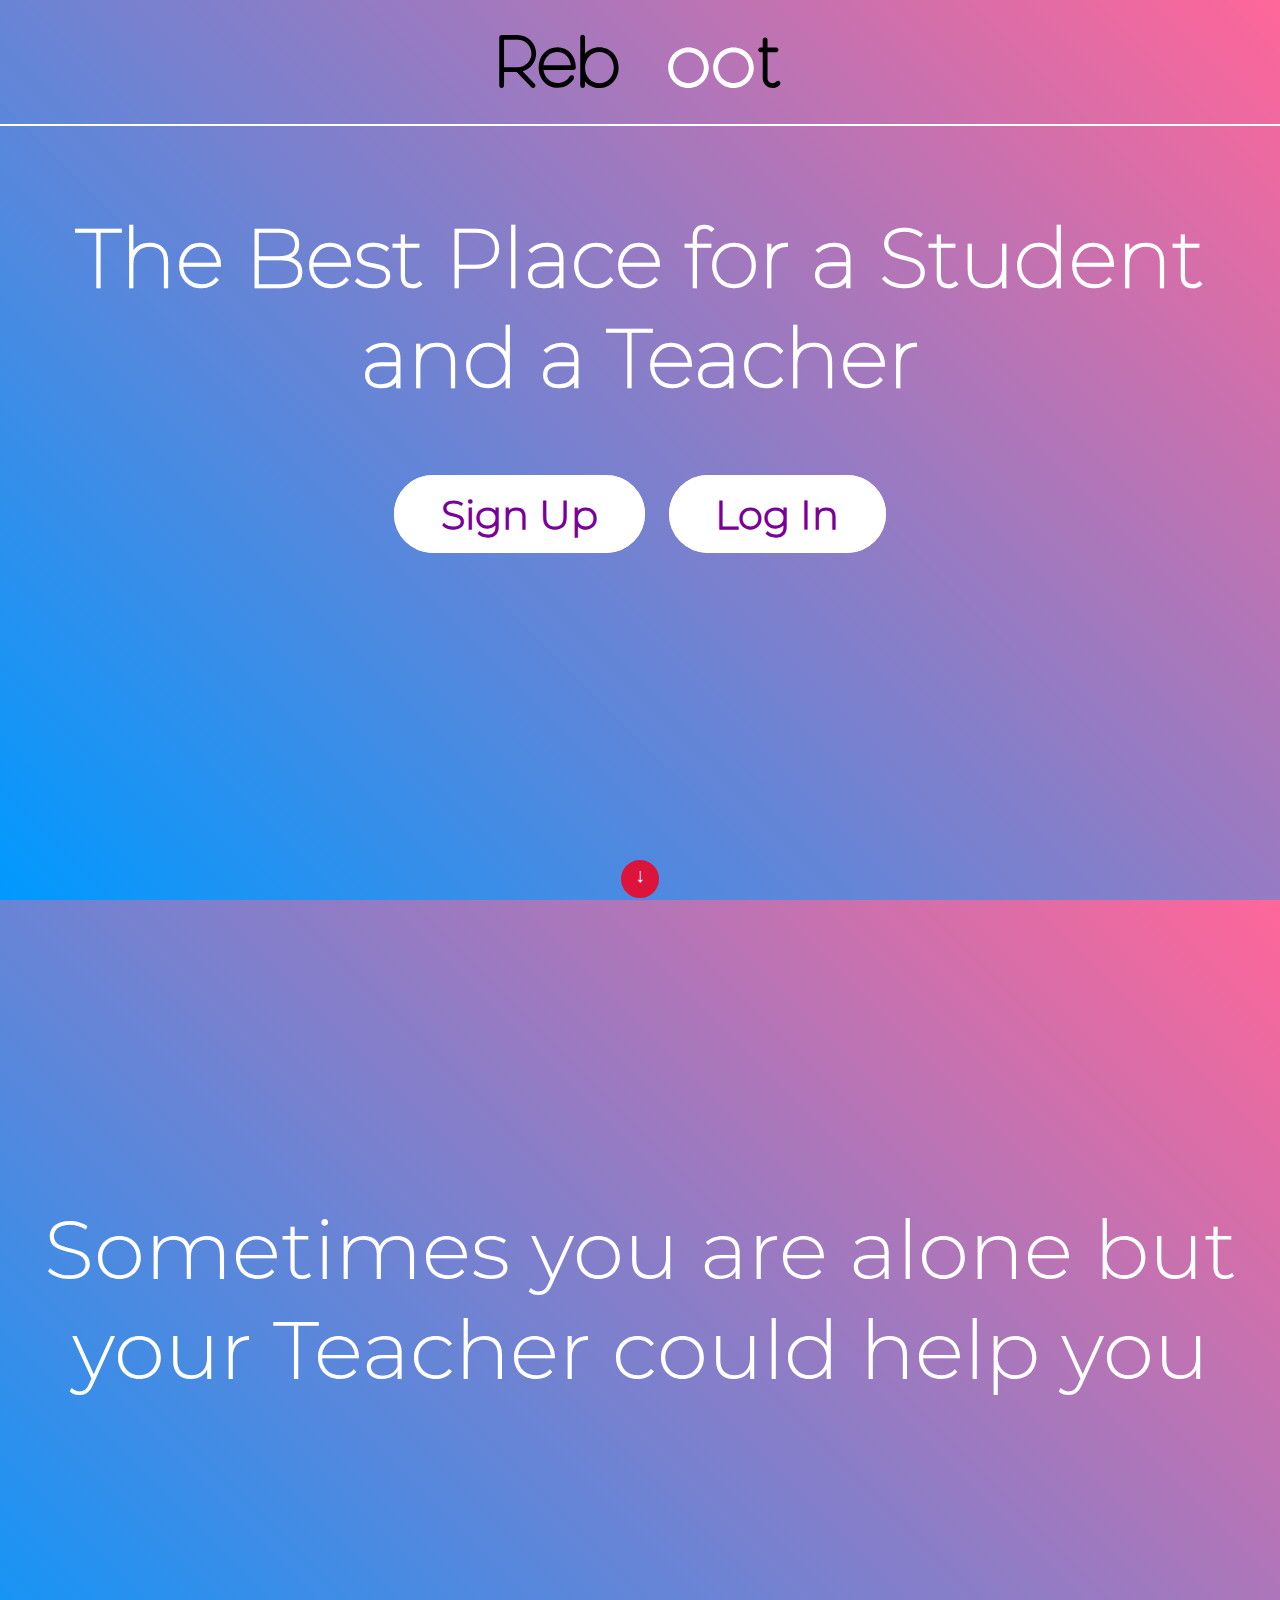
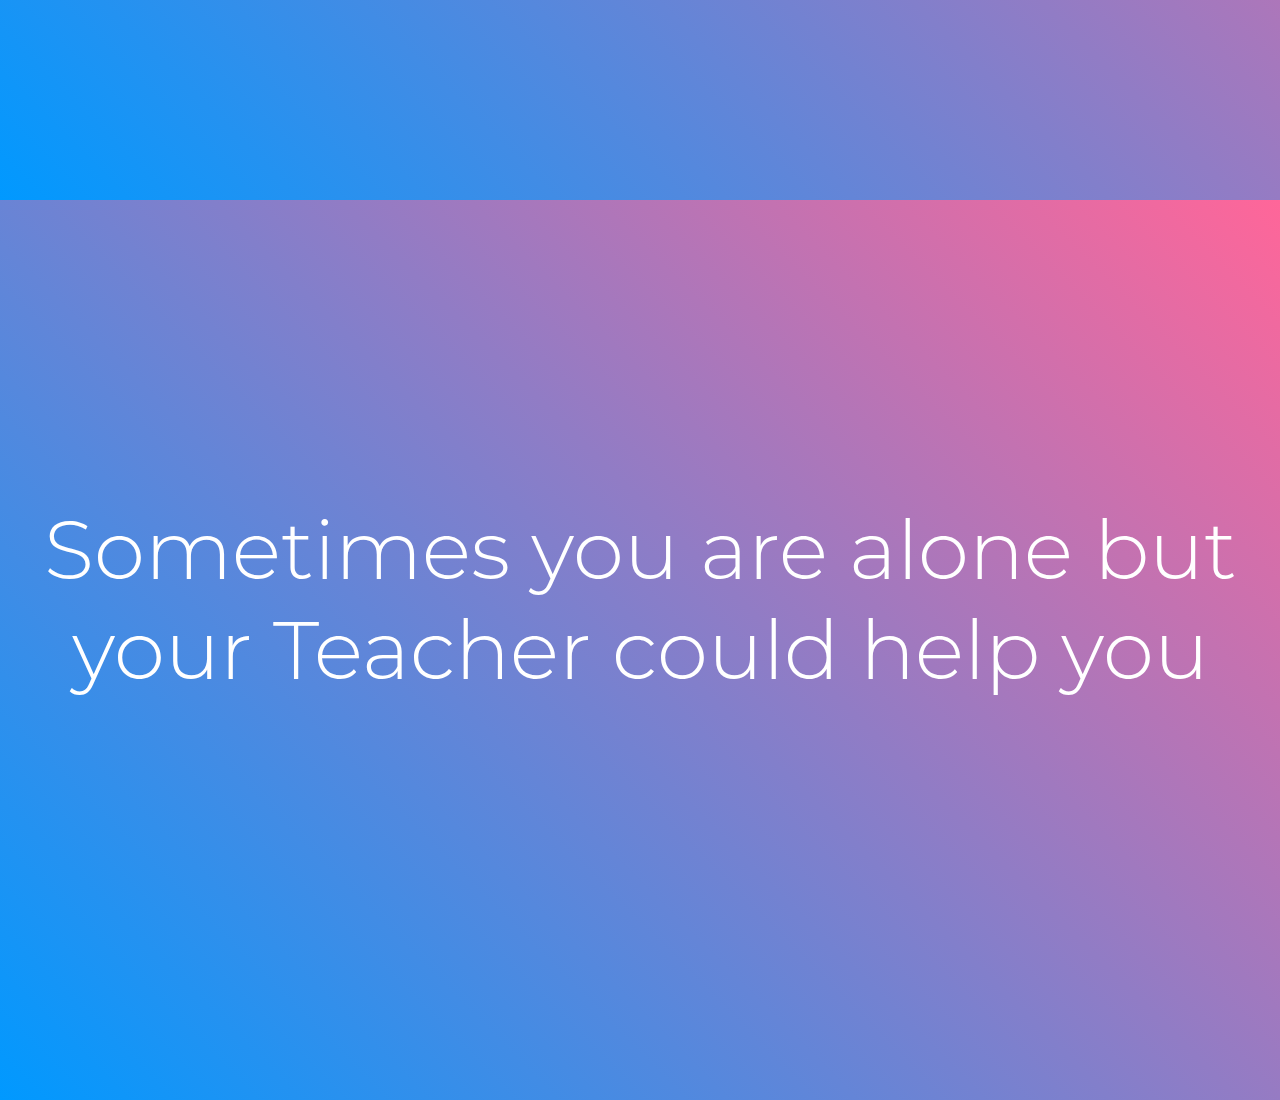
<file: reboot/index.html>
<!DOCTYPE html>
<!--
To change this license header, choose License Headers in Project Properties.
To change this template file, choose Tools | Templates
and open the template in the editor.
-->
<html>

<head>
    <script>
        function scroll() {
            var h = window.innerHeight;
            window.scrollBy(0, h);
        }

    </script>
    <style>
        .next {
            text-decoration: none;
            border-radius: 50%;
            width: 100%;
            height: 40px;
            position: fixed;
            bottom: 0;


        }

        .cir {
            text-decoration: none;
            font-size: 20px;
            padding: 2px;
            color: white;
            border-radius: 50%;
            width: 30px;
            height: 30px;
            background: crimson;
            border: 2px solid crimson;
            cursor: pointer;

        }

        .page {
            height: 100vh;
        }

        .content {

            width: 100%;
            height: 100%;
            color: white;
            font-family: montser2;
            font-size: 82px;

        }

        .content2 {
            font-family: montser;
            text-align: center;


            width: 100%;
            height: 100%;
            color: white;

            font-size: 82px;
        }

        .con {}


        @font-face {
            src: url(montserrat/Montserrat-Light.otf);
            font-family: montser;
        }

        @font-face {
            src: url(montserrat/Montserrat-Thin.otf);
            font-family: montser2;
        }

        @font-face {
            src: url(moon/Moon2.0-Regular.otf);
            font-family: moon;
        }

        body,
        html {
            height: 100%;
            margin: 0;
            animation: changecol 24s infinite;
            background: linear-gradient( 45deg, #0099ff, #ff6699);
        }

        .header {
            font-family: moon;
            text-align: center;
            font-size: 75px;
            padding: 1%;

        }

        .tiles {
            max-width: 10%;
            max-height: 16%;
            border: 2px solid white;
            font-family: montser;
            font-size: 40px;
            transition: all 0.2s ease;
            padding-top: 1%;
            padding-bottom: 1%;
            padding-left: 3.5%;
            padding-right: 3.5%;
            border-radius: 45px;
            color: #7a0099;
            background: white;
            z-index: 0;
            font-weight: bold;

        }

        .tiles:hover {
            background: #7a0099;
            color: white;
            border: 2px solid #7a0099;
        }

        @media screen and (max-width:640px) {
            .tiles {
                max-width: 8%;
                max-height: 3%;
                border: 2px solid white;
                font-family: montser;
                font-size: 28px;
                transition: all 0.3s ease;
                padding-top: 1%;
                padding-bottom: 1%;
                padding-left: 5%;
                padding-right: 5%;
                border-radius: 45px;
                color: #7a0099;
                background: white;
                z-index: 0;


            }
            .content2 {
                font-family: montser;
                text-align: center;


                width: 100%;
                height: 100%;
                color: white;

                font-size: 45px;
            }
            .content {

                width: 100%;
                height: 50%;
                color: white;
                font-family: montser2;
                font-size: 55px;

            }
            .header {
                font-family: moon;
                text-align: center;
                font-size: 55px;

            }
        }

        @media screen and (max-width:360px) {
            .tiles {
                max-width: 8%;
                max-height: 3%;
                border: 2px solid white;
                font-family: montser;
                font-size: 20px;
                transition: all 0.3s ease;
                padding-top: 1%;
                padding-bottom: 1%;
                padding-left: 7%;
                padding-right: 7%;
                border-radius: 45px;
                color: #7a0099;
                background: white;
                z-index: 0;

            }
            .content {

                width: 100%;
                height: 50%;
                color: white;
                font-family: montser2;
                font-size: 40px;

            }
            .header {
                font-family: moon;
                text-align: center;
                font-size: 50px;


            }
        }

    </style>

    <title>Reboot</title>
    <meta charset="UTF-8">
    <meta name="viewport" content="width=device-width, initial-scale=1.0">
</head>

<body>
    <div class="page">
        <div class=header>Reb
            <font color=white>oo</font>t</div>
        <hr color=white>

        <center>
            <p class="content">
                <b>The Best Place for a Student and a Teacher</b>
            </p>
            <center>
                <span class="tiles">Sign Up</span> &nbsp;&nbsp;&nbsp;&nbsp;
                <span class="tiles">Log In</span>

            </center>


        </center>
        <div onclick="scroll()" class="next">
            <center>
                <div class="cir">&darr;</div>
            </center>
        </div>
    </div>
    <div class="page" id="c1">

        <div class=content2>
            <br><br><br> Sometimes you are alone but your Teacher could help you

        </div>



    </div>


    <div class=content2>
        <br><br><br> Sometimes you are alone but your Teacher could help you

    </div>



    
</body>

</html>
</file>
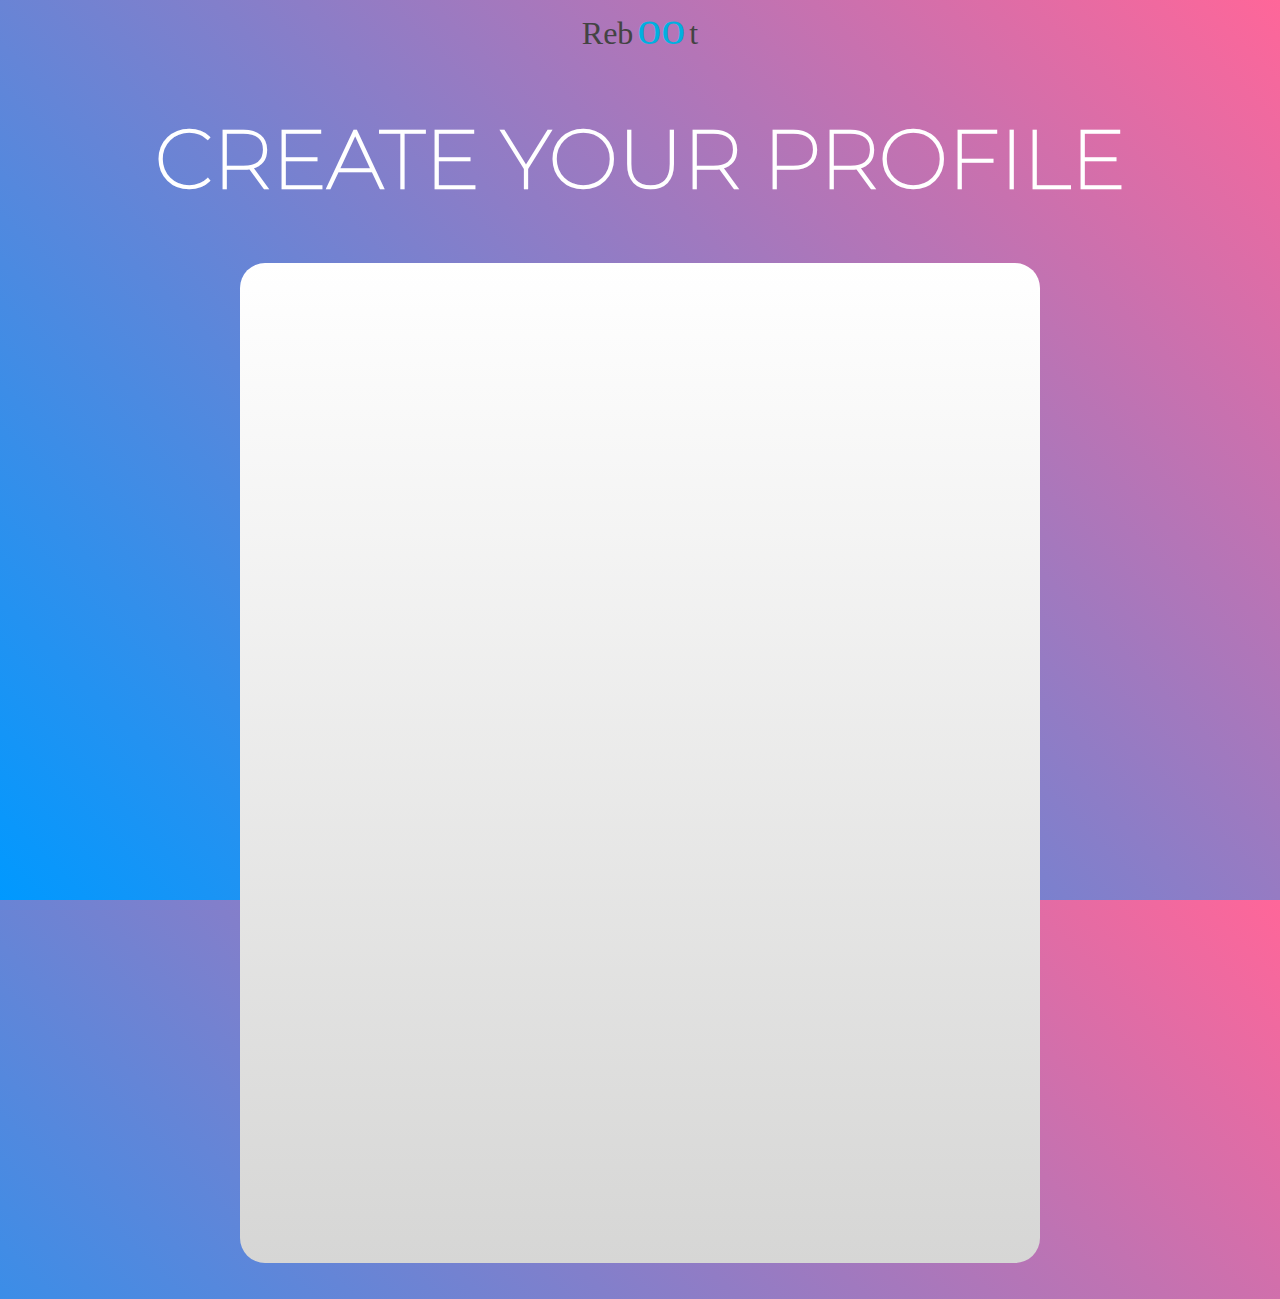
<file: reboot/form.html>
<html>

<head>
    <title>
    </title>
    <style>
         .next{
         text-decoration: none;
         border-radius: 50%;
         width: 100%;
         height: 40px;
         position:fixed;
         bottom: 0;
        
         
     }
       .next2{
         text-decoration: none;
         border-radius: 50%;
         width: 100%;
         height: 40px;
        
         float:right;
    
     }
     .cir{
         text-decoration: none;
        font-size:20px;
         padding:2px;
         color:white;
         border-radius: 50%;
         width: 30px;
         height: 30px;
         background:crimson;
         border: 2px solid crimson;
         cursor:pointer;
         
     }
     .page{
         height:100vh;
     }
.content{
    
    width: 100%;
    height: 100%;
   color:white;
     font-family: montser2;
     font-size: 82px;
    
}
    .content2 {
        font-family: montser;
        text-align: center;
        
        
        width: 100%;
    height: 100%;
       color:white;
     
     font-size: 82px;
    }
    .con{
      
    }

    
    @font-face {
        src:url(montserrat/Montserrat-Light.otf);
        font-family:montser;
    }
       @font-face {
        src:url(montserrat/Montserrat-Thin.otf);
        font-family:montser2;
    }
           @font-face {
        src:url(moon/Moon2.0-Regular.otf);
        font-family:moon;
    }
    body,html{
        height:100%;
        margin:0;
        animation : changecol 24s infinite;
        background: linear-gradient( 45deg,#0099ff,#ff6699);
    }
    .header {
        font-family: moon;
        text-align: center;
        font-size: 75px;
        padding:1%;
        
    }
    .tiles {
        max-width: 10%;
        max-height: 16%;
        border: 2px solid white;  
        font-family: montser;
        font-size: 40px;   
        transition: all 0.2s ease;
        padding-top: 1%;
        padding-bottom: 1%;
        padding-left:3.5%;
        padding-right:3.5%;
        border-radius: 45px;
        color:#7a0099;
        background:white;
        z-index: 0;
        font-weight: bold;
        
    }
.tiles:hover{
    background:#7a0099;
    color:white;
     border: 2px solid #7a0099; 
}
    @media screen and (max-width:640px){
         .tiles {
        max-width: 8%;
        max-height: 3%;
        border: 2px solid white;  
        font-family: montser;
        font-size: 28px;   
        transition: all 0.3s ease;
        padding-top: 1%;
        padding-bottom: 1%;
        padding-left:5%;
        padding-right:5%;
        border-radius: 45px;
        color:#7a0099;
        background:white;
        z-index: 0;
       
        
    }
    .content2 {
        font-family: montser;
        text-align: center;
        
        
        width: 100%;
    height: 100%;
       color:white;
     
     font-size:40px;
    }
    .content{
    
    width: 100%;
    height: 50%;
   color:white;
     font-family: montser2;
     font-size: 55px;

}
      .header {
        font-family: moon;
        text-align: center;
        font-size: 55px;
   
    }
    }
    @media screen and (max-width:360px){
         .tiles {
        max-width: 8%;
        max-height: 3%;
        border: 2px solid white;  
        font-family: montser;
        font-size: 20px;   
        transition: all 0.3s ease;
        padding-top: 1%;
        padding-bottom: 1%;
        padding-left:7%;
        padding-right:7%;
        border-radius: 45px;
        color:#7a0099;
        background:white;
        z-index: 0;
        
    }
        .content{
    
    width: 100%;
    height: 50%;
   color:white;
     font-family: montser2;
     font-size: 40px;

}
         .header {
        font-family: moon;
        text-align: center;
        font-size: 50px;
        
   
    }
    }
        .profilepic {
            height: 100px;
            width: 100px;
            border-radius: 100px 100px 100px 100px;
            background: linear-gradient(#5ed6e6, #e5e5e5);
            display: inline-block;
        }

        .card {

            background: linear-gradient(#96caf0, #f28cd7);
            height: 150px;
            width: 1200px;
            border-radius: 25px 25px 25px 25px;
        }

        .cardbutton1 {
            background: linear-gradient(#ffffff, #d6d6d5);
            height: 1000px;
            width: 800px;
            border-radius: 25px 25px 25px 25px;
            display: inline-block;
        }

        .inbtn {
            border-radius: 50px 50px 50px 50px;
            background: #ebe9e9;
            width: 200px;
            height: 50px;
            transition: all 0.2s ease;

        }

        .inbtn:hover {
            box-shadow: 0px 0px 50px 0px white;

        }

    </style>

</head>


<body style="background: linear-gradient(45deg,#0099ff,#ff6699);">

    <center>
        <font face="caviar dreams" size="6" color="#434343">Reb</font>
        <font face="caviar dreams" size="7" color="sky blue">oo</font>
        <font face="caviar dreams" size="6" color="#434343">t</font>
        <br><br><br><br>
        <font class=content><b>CREATE YOUR PROFILE</b></font>
        <br><br><br><br>
        <div class="cardbutton1"></div>
        <br><br><br>




    </center>

</body>

</html>
</file>
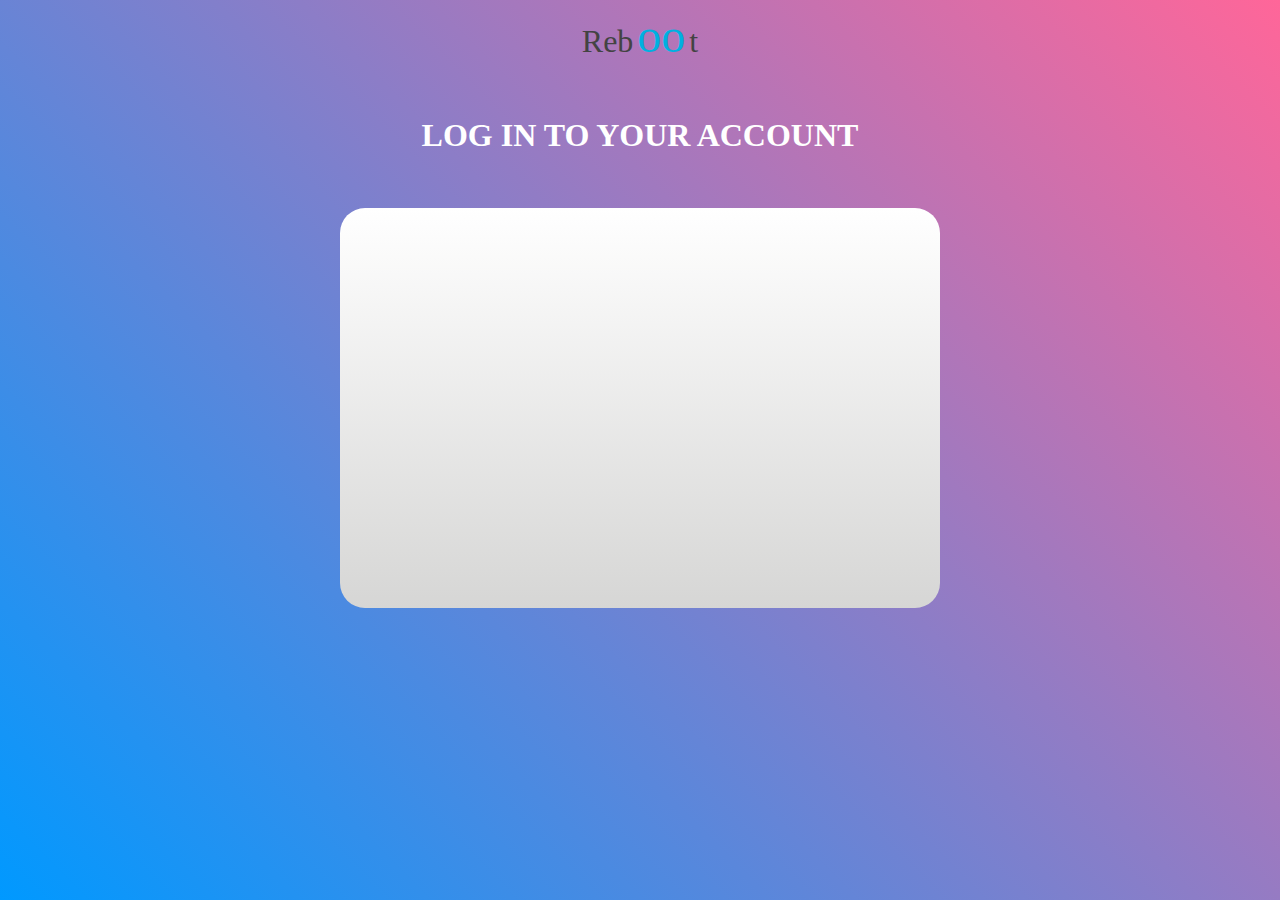
<file: reboot/login.html>
<html>

<head>
    <title>
    </title>
    <style>
        .profilepic {
            height: 100px;
            width: 100px;
            border-radius: 100px 100px 100px 100px;
            background: linear-gradient(#5ed6e6, #e5e5e5);
            display: inline-block;
        }

        .card {

            background: linear-gradient(#96caf0, #f28cd7);
            height: 150px;
            width: 1200px;
            border-radius: 25px 25px 25px 25px;
        }

        .cardbutton1 {
            background: linear-gradient(#ffffff, #d6d6d5);
            height: 400px;
            width: 600px;
            border-radius: 25px 25px 25px 25px;
            display: inline-block;
        }

        .inbtn {
            border-radius: 50px 50px 50px 50px;
            background: #ebe9e9;
            width: 200px;
            height: 50px;
            transition: all 0.2s ease;

        }

        .inbtn:hover {
            box-shadow: 0px 0px 50px 0px white;

        }

    </style>

</head>


<body style="background: linear-gradient(45deg,#0099ff,#ff6699);">

    <center>
        <font face="caviar dreams" size="6" color="#434343">Reb</font>
        <font face="caviar dreams" size="7" color="sky blue">oo</font>
        <font face="caviar dreams" size="6" color="#434343">t</font>
        <br><br><br><br>
        <font face="caviar dreams" size="6" color="#ffffff"><b>LOG IN TO YOUR ACCOUNT</b></font>
        <br><br><br><br>
        <div class="cardbutton1"></div>
        <br><br><br>




    </center>

</body>

</html>
</file>
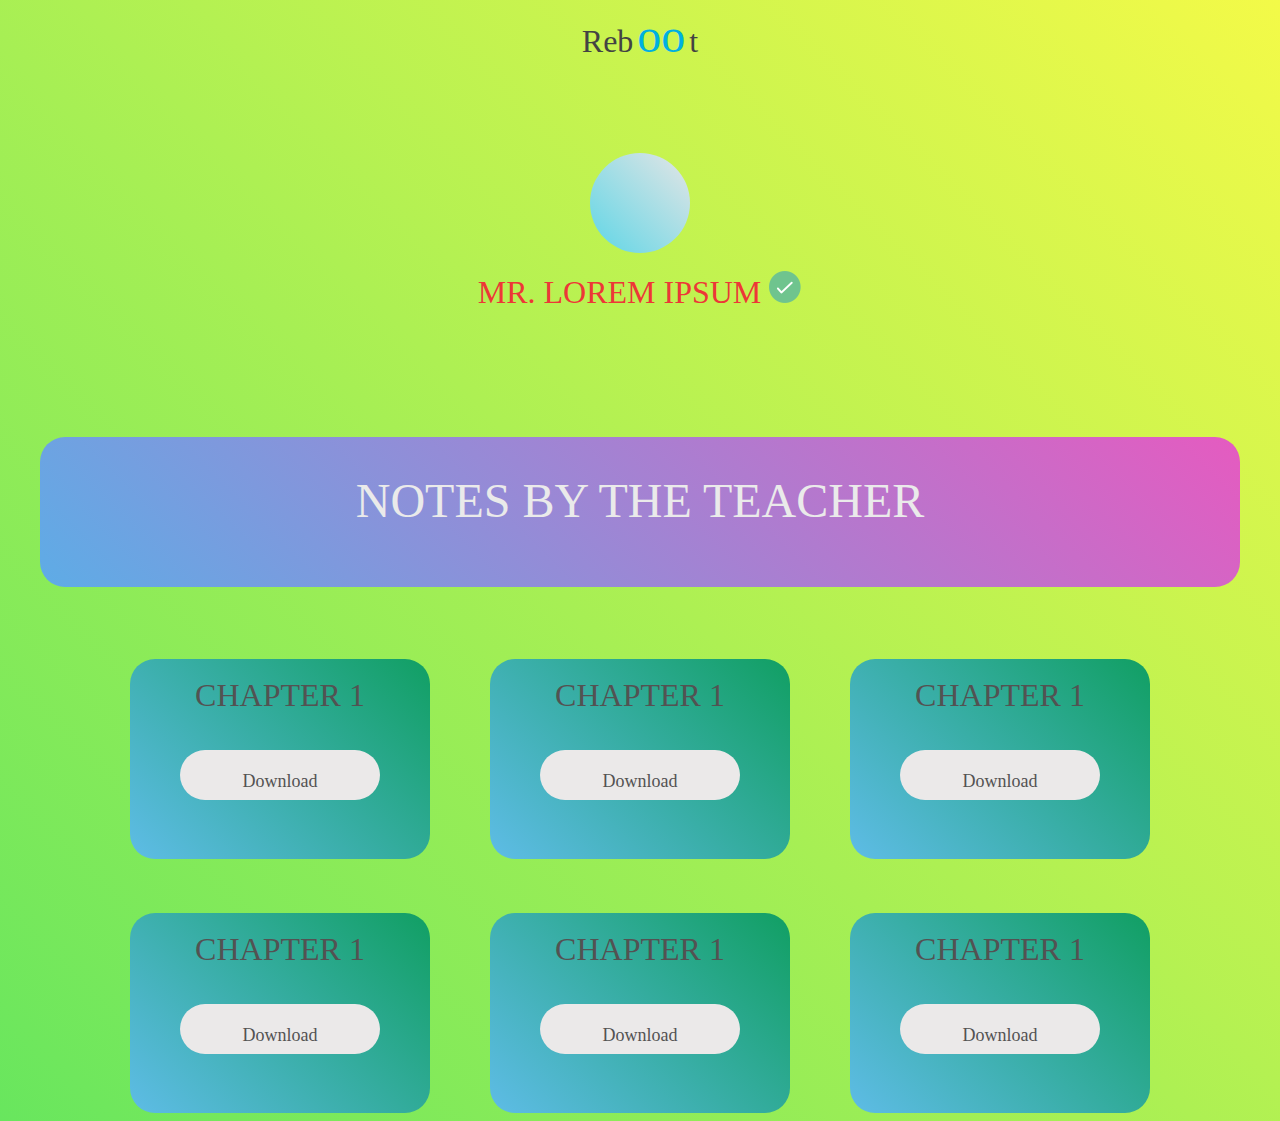
<file: reboot/note.html>
<html>

<head>
    <title>
    </title>
    <style>
        .profilepic {
            height: 100px;
            width: 100px;
            border-radius: 100px 100px 100px 100px;
            background: linear-gradient(45deg, #5ed6e6, #e5e5e5);
            display: inline-block;
        }

        .card {

            background: linear-gradient(45deg, #5eace6, #e55bc0);
            height: 150px;
            width: 1200px;
            border-radius: 25px 25px 25px 25px;
        }

        .cardbutton1 {
            background: linear-gradient(45deg, #68e65e, #f09325);
            height: 200px;
            width: 300px;
            border-radius: 25px 25px 25px 25px;
            display: inline-block;
        }

        .cardbutton2 {
            background: linear-gradient(45deg, #5ebce6, #119f63);
            height: 200px;
            width: 300px;
            border-radius: 25px 25px 25px 25px;
            display: inline-block;
        }

        .cardbutton3 {
            background: linear-gradient(45deg, #eb5198, #2b9cc6);
            height: 200px;
            width: 300px;
            border-radius: 25px 25px 25px 25px;
            display: inline-block;
        }

        .inbtn {
            border-radius: 50px 50px 50px 50px;
            background: #ebe9e9;
            width: 200px;
            height: 50px;
            transition: all 0.2s ease;

        }

        .inbtn:hover {
            box-shadow: 0px 0px 50px 0px white;

        }

    </style>

</head>


<body style="background: linear-gradient(45deg,#68e65e,#f3fa48);">

    <center>
        <font face="caviar dreams" size="6" color="#434343">Reb</font>
        <font face="caviar dreams" size="7" color="sky blue">oo</font>
        <font face="caviar dreams" size="6" color="#434343">t</font>
        <br><br><br><br><br><br>
        <div class="profilepic"></div><br><br>
        <font face="caviar dreams" size="6" color="#ed3737">MR. LOREM IPSUM</font>&nbsp;&nbsp;<img src="tick.png"><br><br><br><br><br><br><br><br>
        <div class="card">
            <center><br><br>
                <font face="Caviar dreams" size="7" color="#eaeaea">NOTES BY THE TEACHER</font>
            </center>
        </div>
        <br><br><br><br>

        <div class="cardbutton2"><br>
            <font face="century gothic" size="6" color="#535252">CHAPTER 1</font><br><br><br>
            <div class="inbtn">
                <font face="century gothic" size="4" color="#535252" style="text-decoration:none"><br>Download</font>
            </div>
        </div>&nbsp;&nbsp;&nbsp;&nbsp;&nbsp;&nbsp;&nbsp;&nbsp;&nbsp;&nbsp;&nbsp;&nbsp;&nbsp;&nbsp;
        <div class="cardbutton2"><br>
            <font face="century gothic" size="6" color="#535252">CHAPTER 1</font><br><br><br>
            <div class="inbtn">
                <font face="century gothic" size="4" color="#535252"><br>Download</font>
            </div>
        </div>&nbsp;&nbsp;&nbsp;&nbsp;&nbsp;&nbsp;&nbsp;&nbsp;&nbsp;&nbsp;&nbsp;&nbsp;&nbsp;&nbsp;
        <div class="cardbutton2"><br>
            <font face="century gothic" size="6" color="#535252">CHAPTER 1</font><br><br><br>
            <div class="inbtn">
                <font face="century gothic" size="4" color="#535252"><br>Download</font>
            </div>
        </div>
        <br><br><br><br>
        <div class="cardbutton2"><br>
            <font face="century gothic" size="6" color="#535252">CHAPTER 1</font><br><br><br>
            <div class="inbtn">
                <font face="century gothic" size="4" color="#535252" style="text-decoration:none"><br>Download</font>
            </div>
        </div>&nbsp;&nbsp;&nbsp;&nbsp;&nbsp;&nbsp;&nbsp;&nbsp;&nbsp;&nbsp;&nbsp;&nbsp;&nbsp;&nbsp;
        <div class="cardbutton2"><br>
            <font face="century gothic" size="6" color="#535252">CHAPTER 1</font><br><br><br>
            <div class="inbtn">
                <font face="century gothic" size="4" color="#535252"><br>Download</font>
            </div>
        </div>&nbsp;&nbsp;&nbsp;&nbsp;&nbsp;&nbsp;&nbsp;&nbsp;&nbsp;&nbsp;&nbsp;&nbsp;&nbsp;&nbsp;
        <div class="cardbutton2"><br>
            <font face="century gothic" size="6" color="#535252">CHAPTER 1</font><br><br><br>
            <div class="inbtn">
                <font face="century gothic" size="4" color="#535252"><br>Download</font>
            </div>
        </div>







    </center>

</body>

</html>
</file>
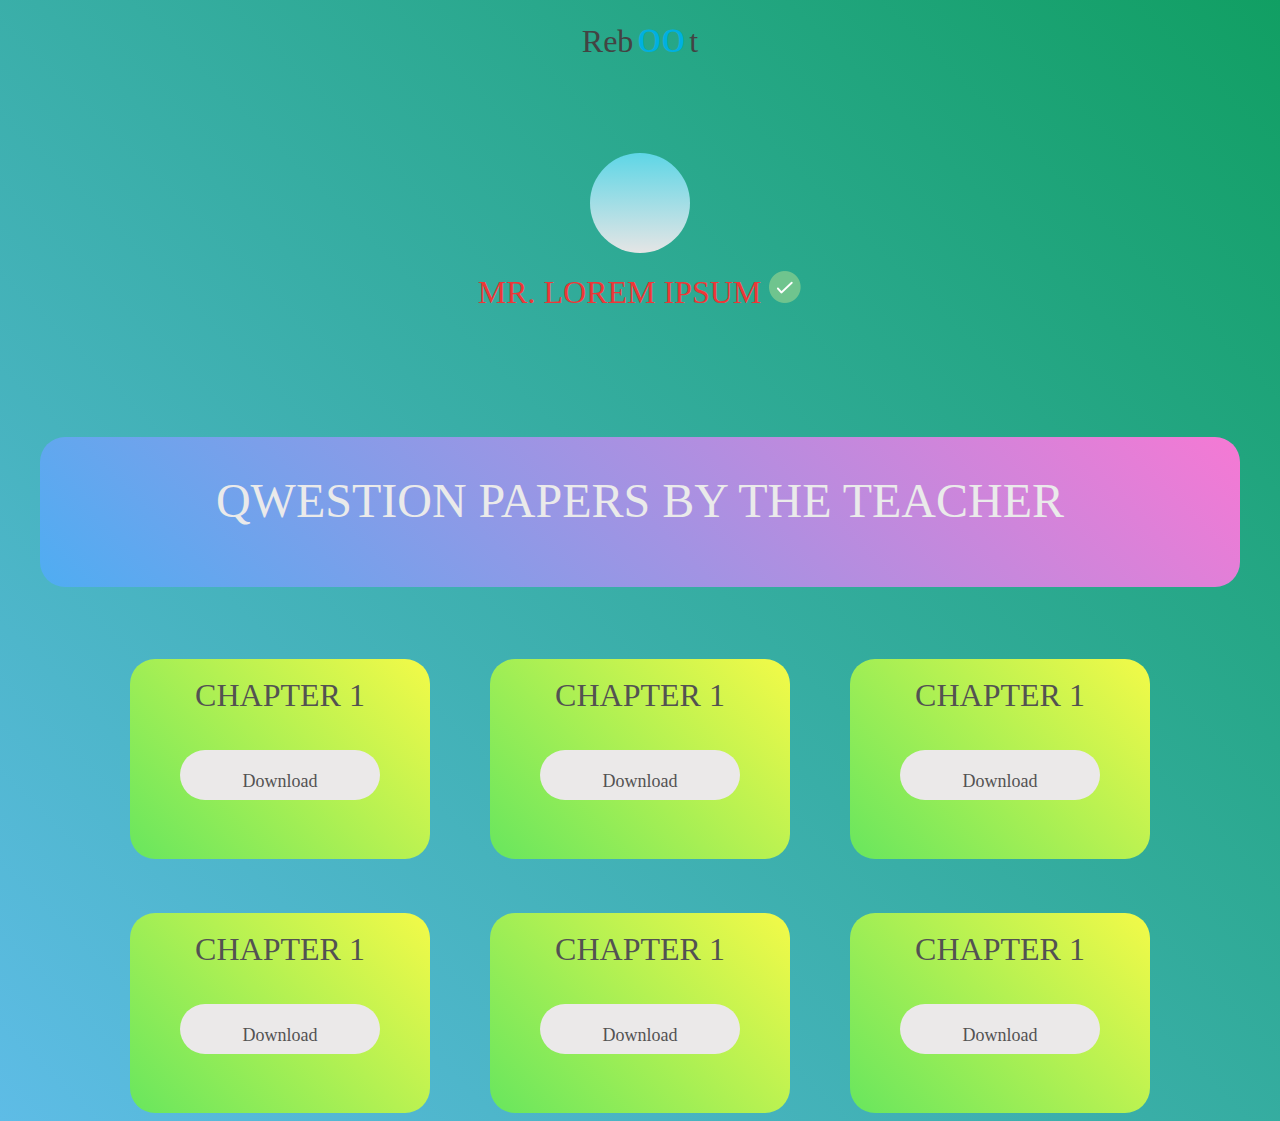
<file: reboot/qps.html>
<html>

<head>
    <title>
    </title>
    <style>
        .profilepic {
            height: 100px;
            width: 100px;
            border-radius: 100px 100px 100px 100px;
            background: linear-gradient(#5ed6e6, #e5e5e5);
            display: inline-block;
        }

        .card {

            background: linear-gradient(45deg, #4fadf2, #f579d4);
            height: 150px;
            width: 1200px;
            border-radius: 25px 25px 25px 25px;
        }

        .cardbutton1 {
            background: linear-gradient(45deg, #68e65e, #f3fa48);
            height: 200px;
            width: 300px;
            border-radius: 25px 25px 25px 25px;
            display: inline-block;
        }

        .cardbutton2 {
            background: linear-gradient(45deg, #68e65e, #f3fa48);
            height: 200px;
            width: 300px;
            border-radius: 25px 25px 25px 25px;
            display: inline-block;
        }

        .cardbutton3 {
            background: linear-gradient(45deg, #68e65e, #f3fa48);
            height: 200px;
            width: 300px;
            border-radius: 25px 25px 25px 25px;
            display: inline-block;
        }

        .inbtn {
            border-radius: 50px 50px 50px 50px;
            background: #ebe9e9;
            width: 200px;
            height: 50px;
            transition: all 0.2s ease;

        }

        .inbtn:hover {
            box-shadow: 0px 0px 50px 0px white;

        }

    </style>

</head>


<body style="background: linear-gradient(45deg,#5ebce6,#119f63);">

    <center>
        <font face="caviar dreams" size="6" color="#434343">Reb</font>
        <font face="caviar dreams" size="7" color="sky blue">oo</font>
        <font face="caviar dreams" size="6" color="#434343">t</font>
        <br><br><br><br><br><br>
        <div class="profilepic"></div><br><br>
        <font face="caviar dreams" size="6" color="#ed3737">MR. LOREM IPSUM</font>&nbsp;&nbsp;<img src="tick.png"><br><br><br><br><br><br><br><br>
        <div class="card">
            <center><br><br>
                <font face="Caviar dreams" size="7" color="#eaeaea">QWESTION PAPERS BY THE TEACHER</font>
            </center>
        </div>
        <br><br><br><br>

        <div class="cardbutton2"><br>
            <font face="century gothic" size="6" color="#535252">CHAPTER 1</font><br><br><br>
            <div class="inbtn">
                <font face="century gothic" size="4" color="#535252" style="text-decoration:none"><br>Download</font>
            </div>
        </div>&nbsp;&nbsp;&nbsp;&nbsp;&nbsp;&nbsp;&nbsp;&nbsp;&nbsp;&nbsp;&nbsp;&nbsp;&nbsp;&nbsp;
        <div class="cardbutton2"><br>
            <font face="century gothic" size="6" color="#535252">CHAPTER 1</font><br><br><br>
            <div class="inbtn">
                <font face="century gothic" size="4" color="#535252"><br>Download</font>
            </div>
        </div>&nbsp;&nbsp;&nbsp;&nbsp;&nbsp;&nbsp;&nbsp;&nbsp;&nbsp;&nbsp;&nbsp;&nbsp;&nbsp;&nbsp;
        <div class="cardbutton2"><br>
            <font face="century gothic" size="6" color="#535252">CHAPTER 1</font><br><br><br>
            <div class="inbtn">
                <font face="century gothic" size="4" color="#535252"><br>Download</font>
            </div>
        </div>
        <br><br><br><br>
        <div class="cardbutton2"><br>
            <font face="century gothic" size="6" color="#535252">CHAPTER 1</font><br><br><br>
            <div class="inbtn">
                <font face="century gothic" size="4" color="#535252" style="text-decoration:none"><br>Download</font>
            </div>
        </div>&nbsp;&nbsp;&nbsp;&nbsp;&nbsp;&nbsp;&nbsp;&nbsp;&nbsp;&nbsp;&nbsp;&nbsp;&nbsp;&nbsp;
        <div class="cardbutton2"><br>
            <font face="century gothic" size="6" color="#535252">CHAPTER 1</font><br><br><br>
            <div class="inbtn">
                <font face="century gothic" size="4" color="#535252"><br>Download</font>
            </div>
        </div>&nbsp;&nbsp;&nbsp;&nbsp;&nbsp;&nbsp;&nbsp;&nbsp;&nbsp;&nbsp;&nbsp;&nbsp;&nbsp;&nbsp;
        <div class="cardbutton2"><br>
            <font face="century gothic" size="6" color="#535252">CHAPTER 1</font><br><br><br>
            <div class="inbtn">
                <font face="century gothic" size="4" color="#535252"><br>Download</font>
            </div>
        </div>







    </center>

</body>

</html>
</file>
